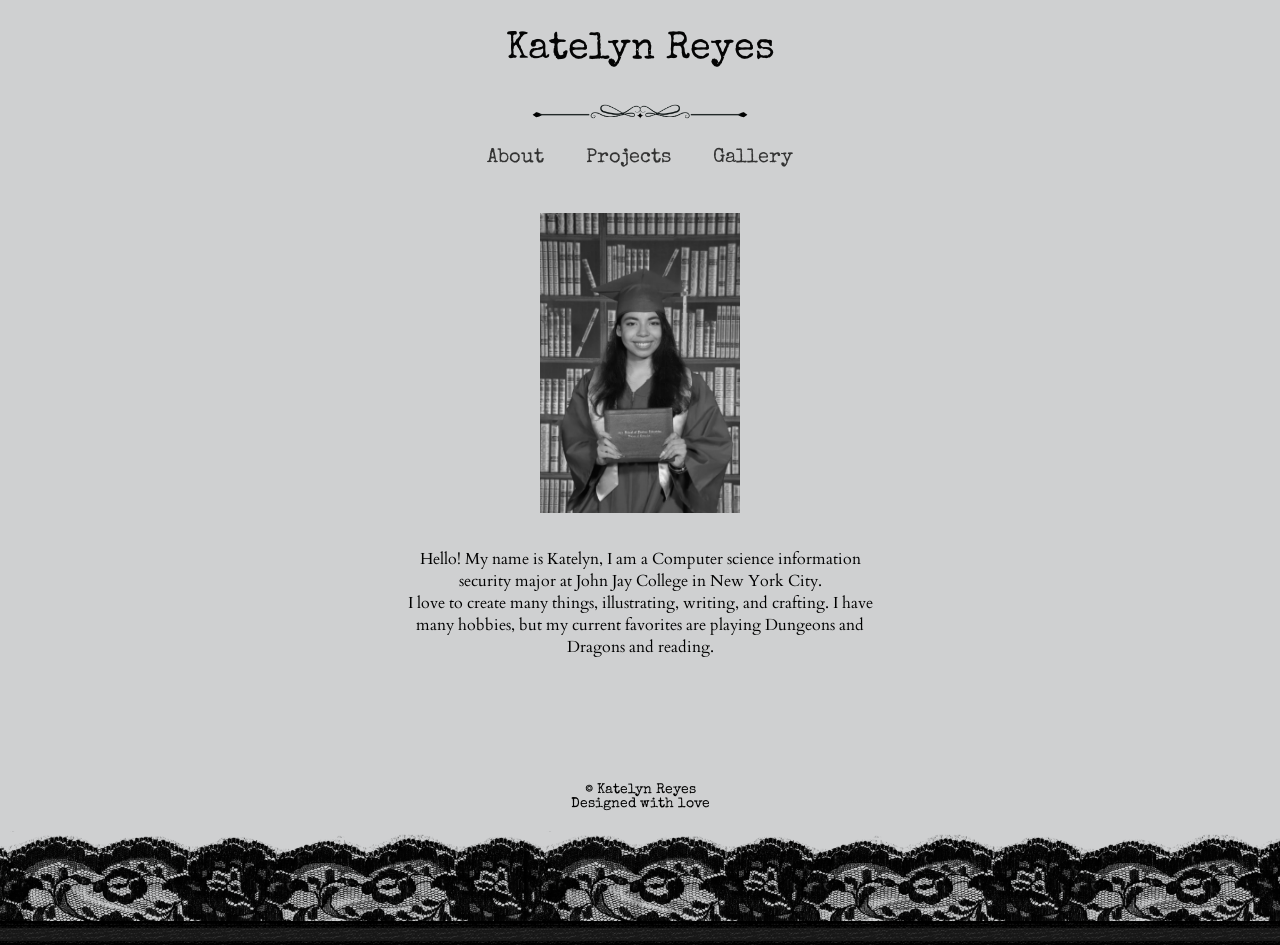
<file: index.html>
<!DOCTYPE html>
<html lang="en">
<head>
    <meta charset="UTF-8">
    <meta name="viewport" content="width=device-width, initial-scale=1.0">
    <title>Katelyn Reyes</title>
    <link rel="stylesheet" href="style.css">
    <link rel="apple-touch-icon" sizes="180x180" href="/apple-touch-icon.png">
<link rel="icon" type="image/png" sizes="32x32" href="/favicon-32x32.png">
<link rel="icon" type="image/png" sizes="16x16" href="/favicon-16x16.png">
<link rel="manifest" href="/site.webmanifest">
   <link rel="preconnect" href="https://fonts.googleapis.com">
<link rel="preconnect" href="https://fonts.gstatic.com" crossorigin>
<link href="https://fonts.googleapis.com/css2?family=Cardo:ital,wght@0,400;0,700;1,400&family=Special+Elite&display=swap" rel="stylesheet">
</head>
<body>
 
    <header>
        <h1><a href="charactersheet.html" class="special-elite-regular">Katelyn Reyes</a></h1>
    </header>
            <div class="swirlie"><img src="img/swirl.png" height="40"> </div>
    <nav>
        
        <a href="index.html" class="cross"">About</a>
        <a href="projects.html" class="cross">Projects</a>
        <a href="gallery.html" class="cross">Gallery</a>

    </nav>
    <div class="image-container2">
    <img src="img/grad2.jpg" height="300"class="base-img">
    <img src="img/grad.png" height="300" class="hover-img">
</div>

        <div class="text-container" class="cardo-regular">
            <p>
            Hello! My name is Katelyn, I am a Computer science information security major at John Jay College in New York City.
            </p> 
            <p>
                I love to create many things, illustrating, writing, and crafting. I have many hobbies, but my current favorites are playing Dungeons and Dragons and reading. 
            </p>
        </div>

</div>

<footer class="lace-footer">
     <div class="footer-info">
      <p>© Katelyn Reyes</p>
      <p>Designed with love</p>
    </div>
  <div class="lace-inner">
    <img src="img/lace-border-png-29.png" alt="lace border">
 
  </div>
</footer>

<script src="script.js"></script>

</body>
</html>
</file>
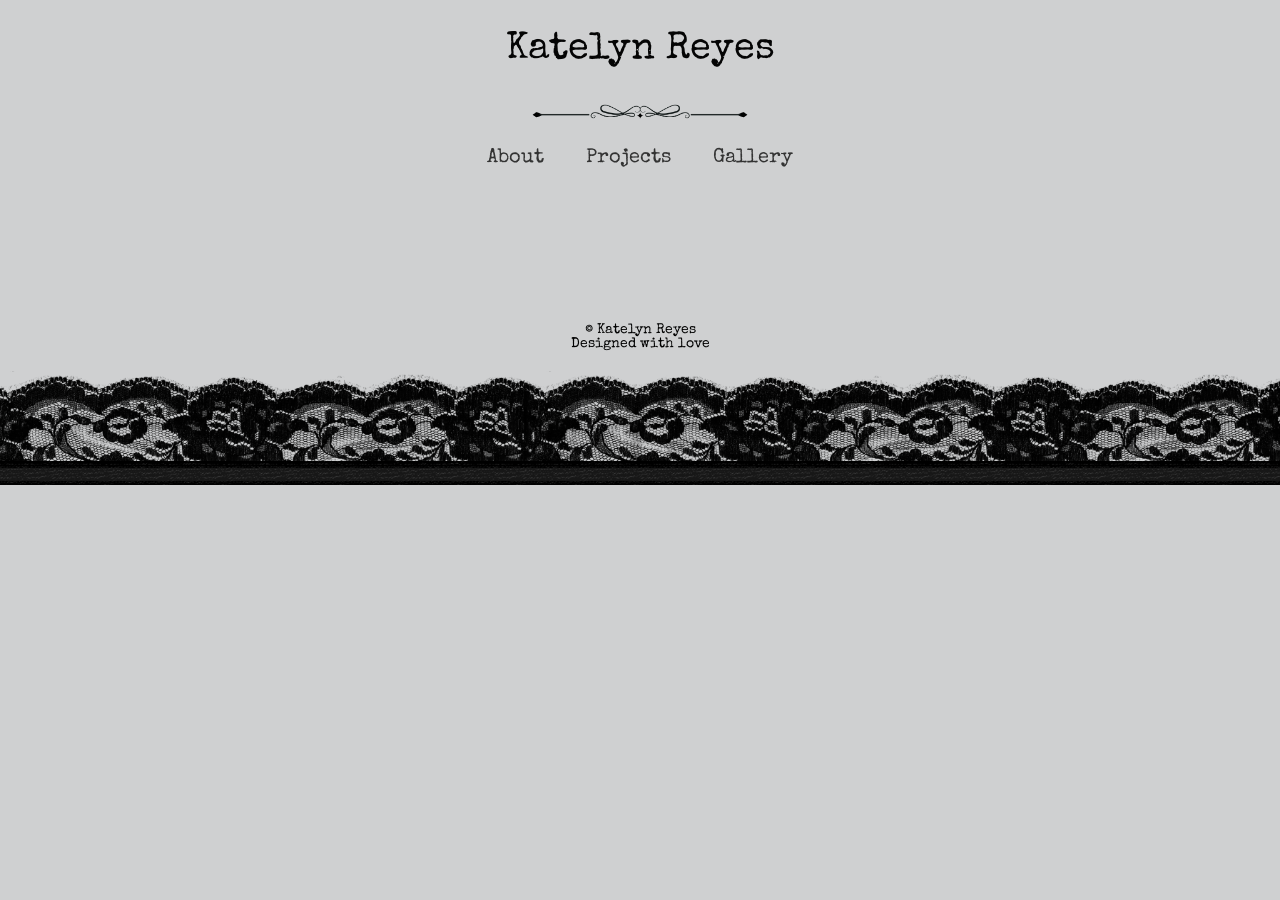
<file: charactersheet.html>
<!DOCTYPE html>
<html lang="en">
<head>
    <meta charset="UTF-8">
    <meta name="viewport" content="width=device-width, initial-scale=1.0">
    <title>Character Sheet</title>
    <link rel="stylesheet" href="style.css">
    <link rel="apple-touch-icon" sizes="180x180" href="/apple-touch-icon.png">
<link rel="icon" type="image/png" sizes="32x32" href="/favicon-32x32.png">
<link rel="icon" type="image/png" sizes="16x16" href="/favicon-16x16.png">
<link rel="manifest" href="/site.webmanifest">
   <link rel="preconnect" href="https://fonts.googleapis.com">
<link rel="preconnect" href="https://fonts.gstatic.com" crossorigin>
<link href="https://fonts.googleapis.com/css2?family=Cardo:ital,wght@0,400;0,700;1,400&family=Special+Elite&display=swap" rel="stylesheet">
</head>
<body>
 <div class="wrap-around">
    <header>
         <h1><a href="charactersheet.html" class="special-elite-regular">Katelyn Reyes</a></h1>
    </header>
    <div class="top-bar">
    <div class="swirlie">
        <img src="img/swirl.png" alt="decorative swirl">
    </div>

    <nav>
        <a href="index.html" class="cross">About</a>
        <a href="projects.html" class="cross">Projects</a>
        <a href="gallery.html" class="cross">Gallery</a>

    </nav>
</div>

</div>
    <footer class="lace-footer">
     <div class="footer-info">
      <p>© Katelyn Reyes</p>
      <p>Designed with love </p>
    </div>
  <div class="lace-inner">
    <img src="img/lace-border-png-29.png" alt="lace border">
 
  </div>
</footer>

<script src="script.js"></script>
</body>
</html>
</file>
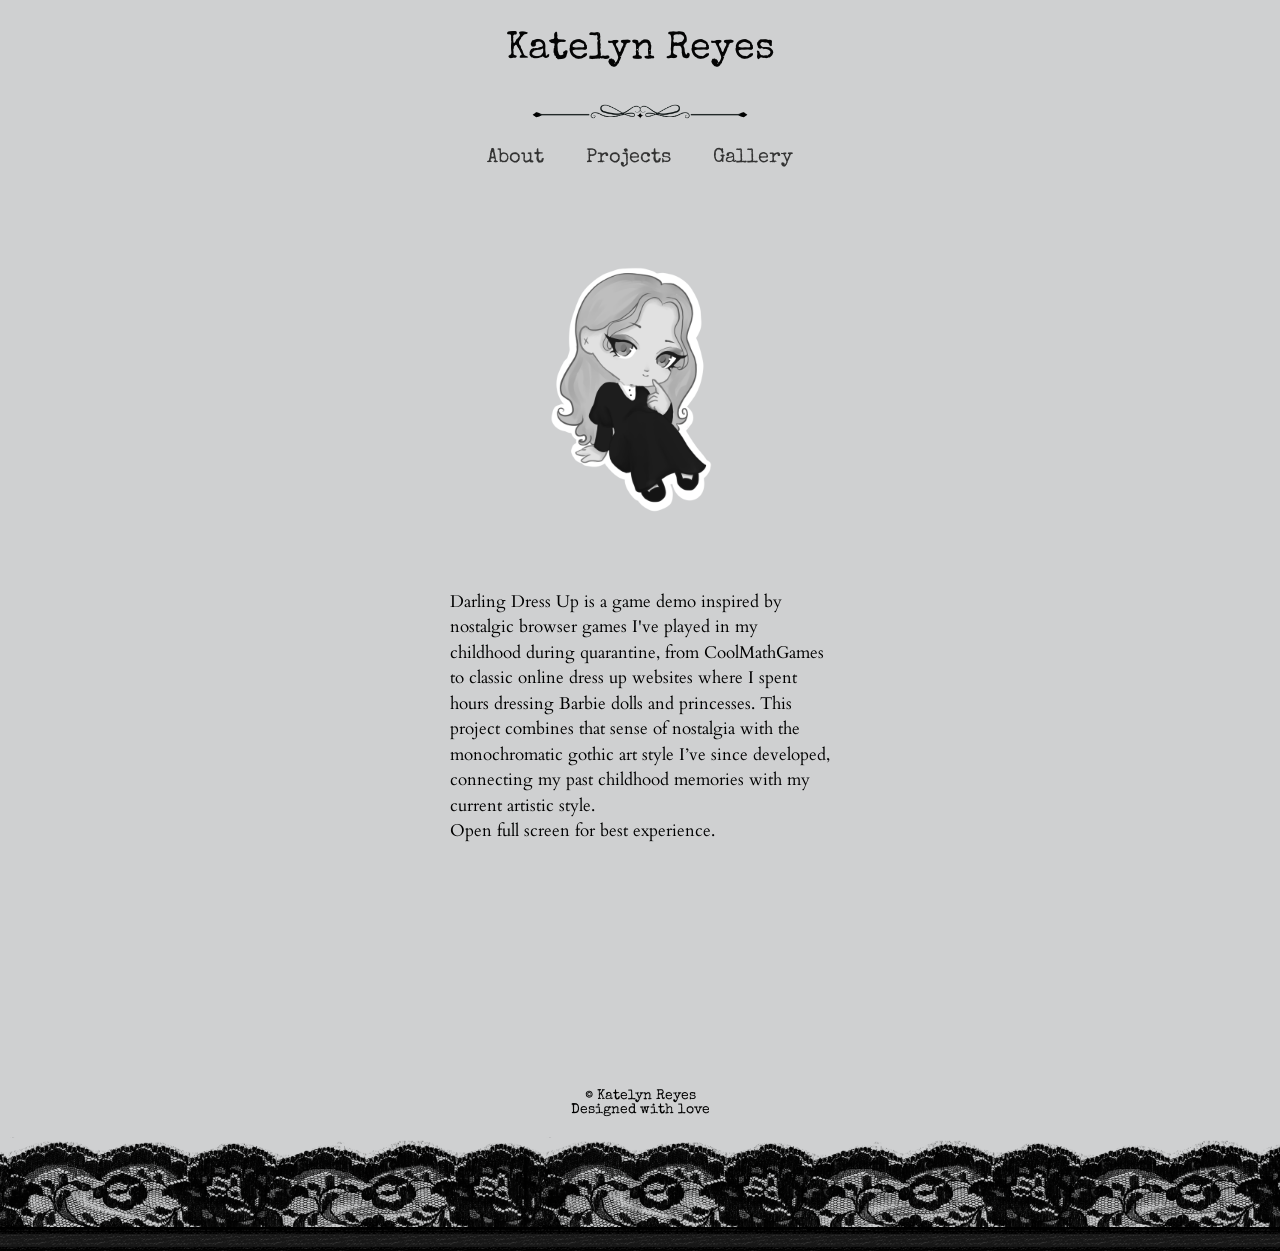
<file: darlingdressup.html>
<!DOCTYPE html>
<html lang="en">
<head>
    <meta charset="UTF-8">
    <meta name="viewport" content="width=device-width, initial-scale=1.0">
    <title>Darling Dress Up</title>
    <link rel="stylesheet" href="style.css">
    <link rel="apple-touch-icon" sizes="180x180" href="/apple-touch-icon.png">
<link rel="icon" type="image/png" sizes="32x32" href="/favicon-32x32.png">
<link rel="icon" type="image/png" sizes="16x16" href="/favicon-16x16.png">
<link rel="manifest" href="/site.webmanifest">
     <link rel="preconnect" href="https://fonts.googleapis.com">
<link rel="preconnect" href="https://fonts.gstatic.com" crossorigin>
<link href="https://fonts.googleapis.com/css2?family=Cardo:ital,wght@0,400;0,700;1,400&family=Special+Elite&display=swap" rel="stylesheet">
</head>
<body>
    <header>
         <h1><a href="charactersheet.html" class="special-elite-regular">Katelyn Reyes</a></h1>
    </header>
            <div class="swirlie"><img src="img/swirl.png" height="40"> </div>
    <nav>
        <a href="index.html" class="cross">About</a>
        <a href="projects.html" class="cross">Projects</a>
        <a href="gallery.html" class="cross">Gallery</a>

        </nav>

    <div class="right-aligned">
        <a href="https://katelynrey48.github.io/darlingdressup/" class="image-link1">
              <img src="img/chibi.PNG" alt="darlingdressup" height="300">
        </a>
        </div>
<div class="textbox2">
    Darling Dress Up is a game demo inspired by nostalgic browser games I've played in my childhood during quarantine, from CoolMathGames to classic online dress up websites where I spent hours dressing Barbie dolls and princesses. This project combines that sense of nostalgia with the monochromatic gothic art style I’ve since developed, connecting my past childhood memories with my current artistic style.
    <p> Open full screen for best experience. </p>
</div>
<footer class="lace-footer">
     <div class="footer-info">
      <p>© Katelyn Reyes</p>
      <p>Designed with love</p>
    </div>
  <div class="lace-inner">
    <img src="img/lace-border-png-29.png" alt="lace border">
 
  </div>
</footer>

<script src="script.js"></script>
</body>
</html>
</file>
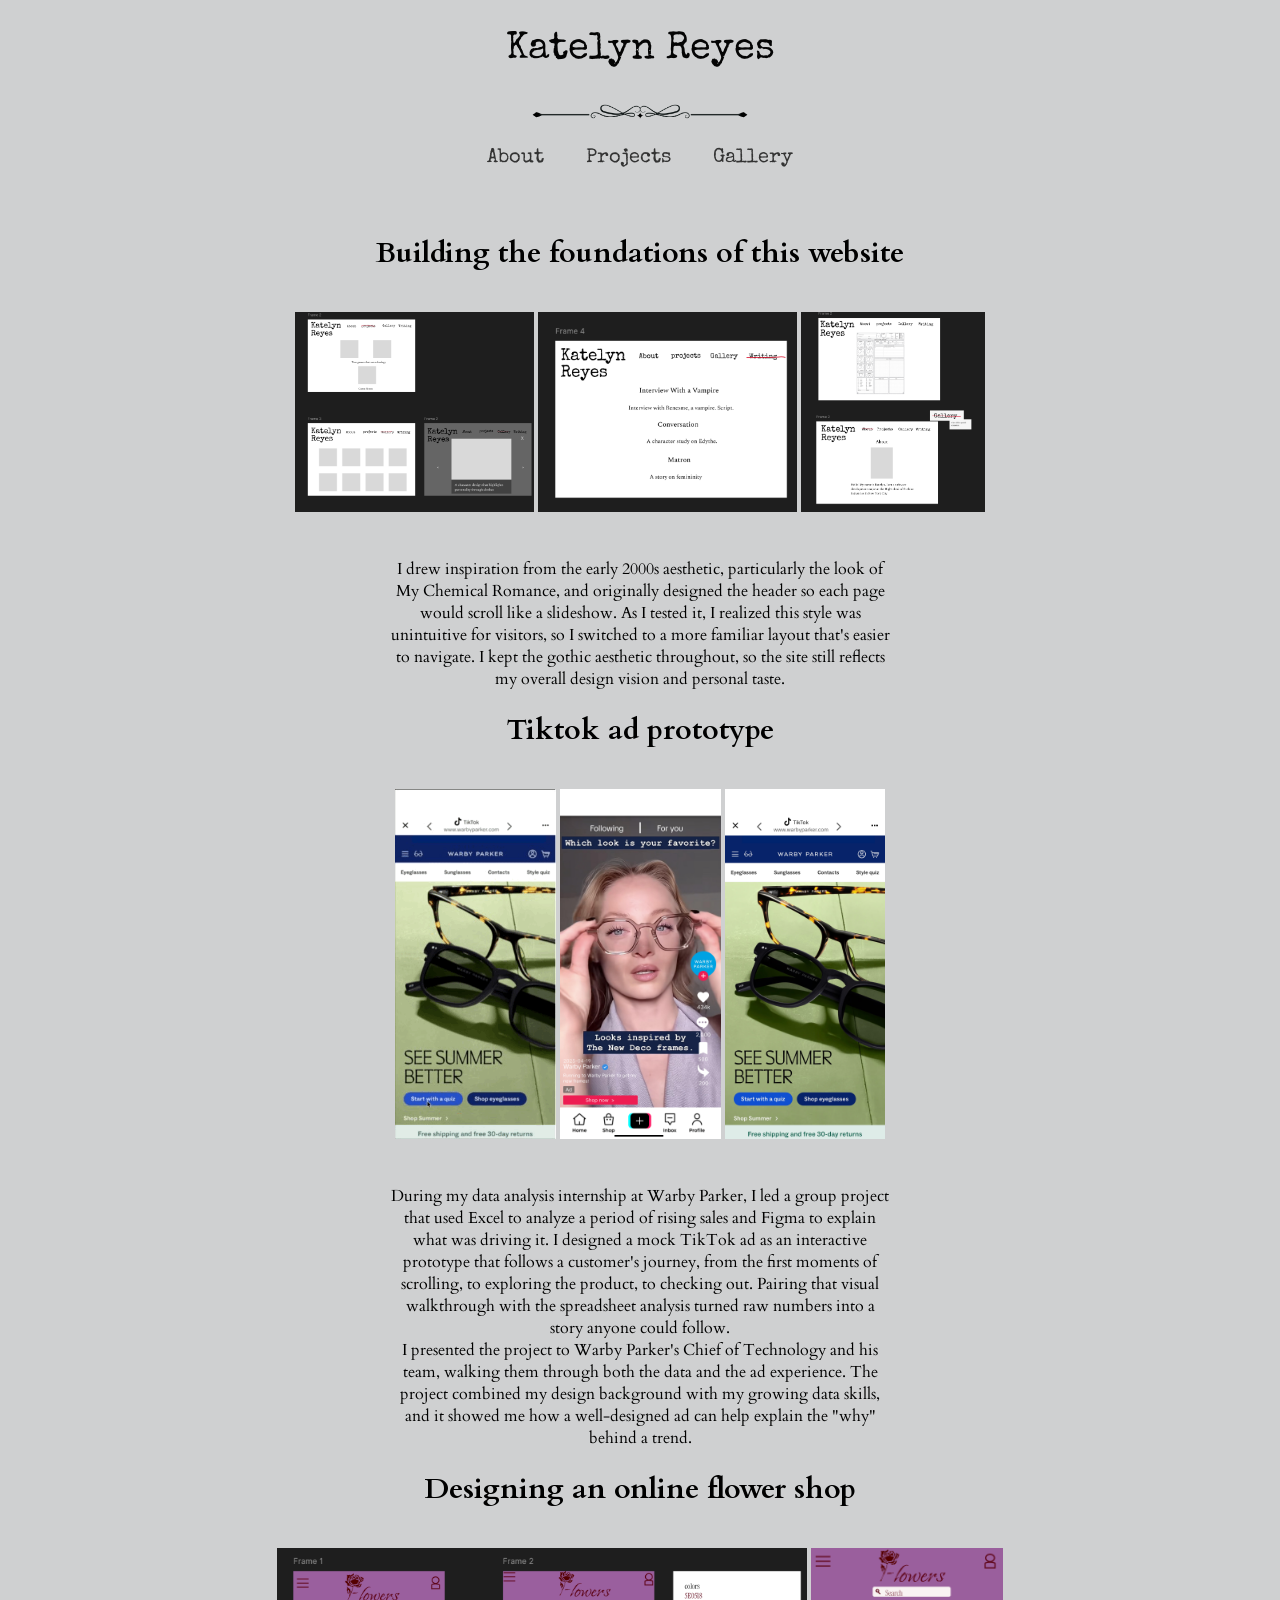
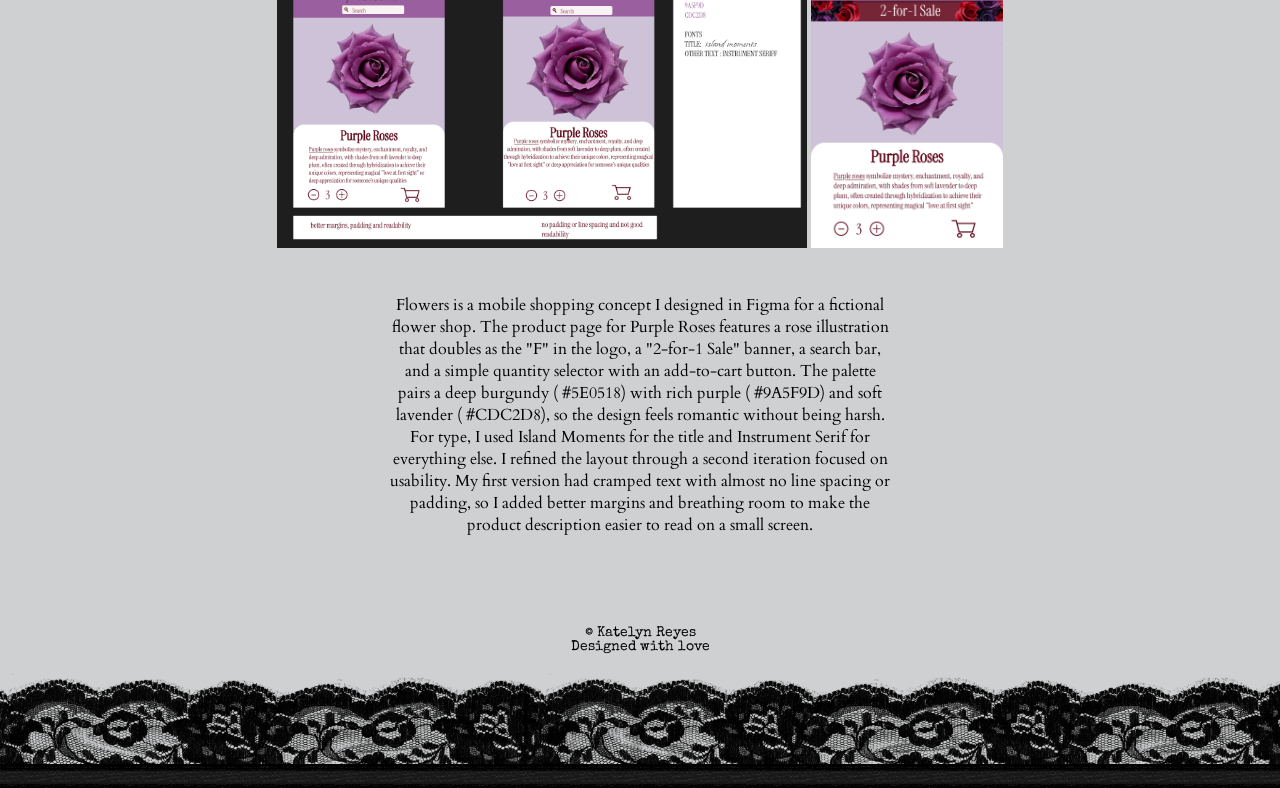
<file: figma.html>
<!DOCTYPE html>
<html lang="en">
<head>
    <meta charset="UTF-8">
    <meta name="viewport" content="width=device-width, initial-scale=1.0">
    <title>Projects</title>
    <link rel="stylesheet" href="style.css">
    <link rel="apple-touch-icon" sizes="180x180" href="/apple-touch-icon.png">
<link rel="icon" type="image/png" sizes="32x32" href="/favicon-32x32.png">
<link rel="icon" type="image/png" sizes="16x16" href="/favicon-16x16.png">
<link rel="manifest" href="/site.webmanifest">
    <link rel="preconnect" href="https://fonts.googleapis.com">
<link rel="preconnect" href="https://fonts.gstatic.com" crossorigin>
<link href="https://fonts.googleapis.com/css2?family=Cardo:ital,wght@0,400;0,700;1,400&family=Special+Elite&display=swap" rel="stylesheet">
</head>
<body>
    <header>
            <h1><a href="charactersheet.html" class="special-elite-regular"">Katelyn Reyes</a></h1>
    </header>
            <div class="swirlie"><img src="img/swirl.png" height="40"> </div>
    <nav>

        <a href="index.html" class="cross">About</a>
        <a href="projects.html" class="cross">Projects</a>
        <a href="gallery.html" class="cross">Gallery</a>

    </nav>


    <div class="sevenate9"><header><h2> Building the foundations of this website</h2></header></div>

    <img src="img/web1.png" alt="Figma" height="200">

    <img src="img/web2.png" alt="Figma" height="200">

    <img src="img/web3.png" alt="Figma" height="200">

    <div class="text-container3"> I drew inspiration from the early 2000s aesthetic, particularly the look of My Chemical Romance, and originally designed the header so each page would scroll like a slideshow. As I tested it, I realized this style was unintuitive for visitors, so I switched to a more familiar layout that's easier to navigate. I kept the gothic aesthetic throughout, so the site still reflects my overall design vision and personal taste. </div>

    <div class="sevenate9"><header><h2> Tiktok ad prototype</h2></header></div>

    <img src="img/wptiktok.gif" alt="Warby Parker Gif" height="350">
    <img src="img/wpfigma2.png" alt="Figma" height="350">
    <img src="img/wpfigma1.png" alt="Figma" height="350">
        <div class="text-container3">  During my data analysis internship at Warby Parker, I led a group project that used Excel to analyze a period of rising sales and Figma to explain what was driving it. I designed a mock TikTok ad as an interactive prototype that follows a customer's journey, from the first moments of scrolling, to exploring the product, to checking out. Pairing that visual walkthrough with the spreadsheet analysis turned raw numbers into a story anyone could follow. <p></p> I presented the project to Warby Parker's Chief of Technology and his team, walking them through both the data and the ad experience. The project combined my design background with my growing data skills, and it showed me how a well-designed ad can help explain the "why" behind a trend.</div>

    <div class="sevenate9"><header><h2> Designing an online flower shop</h2></header></div>

    <img src="img/flower1.png" alt="Warby Parker Gif" height="300">
    <img src="img/flower2.png" alt="Figma" height="300">

        <div class="text-container3"> Flowers is a mobile shopping concept I designed in Figma for a fictional flower shop. The product page for Purple Roses features a rose illustration that doubles as the "F" in the logo, a "2-for-1 Sale" banner, a search bar, and a simple quantity selector with an add-to-cart button. The palette pairs a deep burgundy (
#5E0518) with rich purple (
#9A5F9D) and soft lavender (
#CDC2D8), so the design feels romantic without being harsh. For type, I used Island Moments for the title and Instrument Serif for everything else. I refined the layout through a second iteration focused on usability. My first version had cramped text with almost no line spacing or padding, so I added better margins and breathing room to make the product description easier to read on a small screen. </div>




<footer class="lace-footer">
     <div class="footer-info">
      <p>© Katelyn Reyes</p>
      <p>Designed with love</p>
    </div>
  <div class="lace-inner">
    <img src="img/lace-border-png-29.png" alt="lace border">
 
  </div>
</footer>

<script src="script.js"></script>
</file>
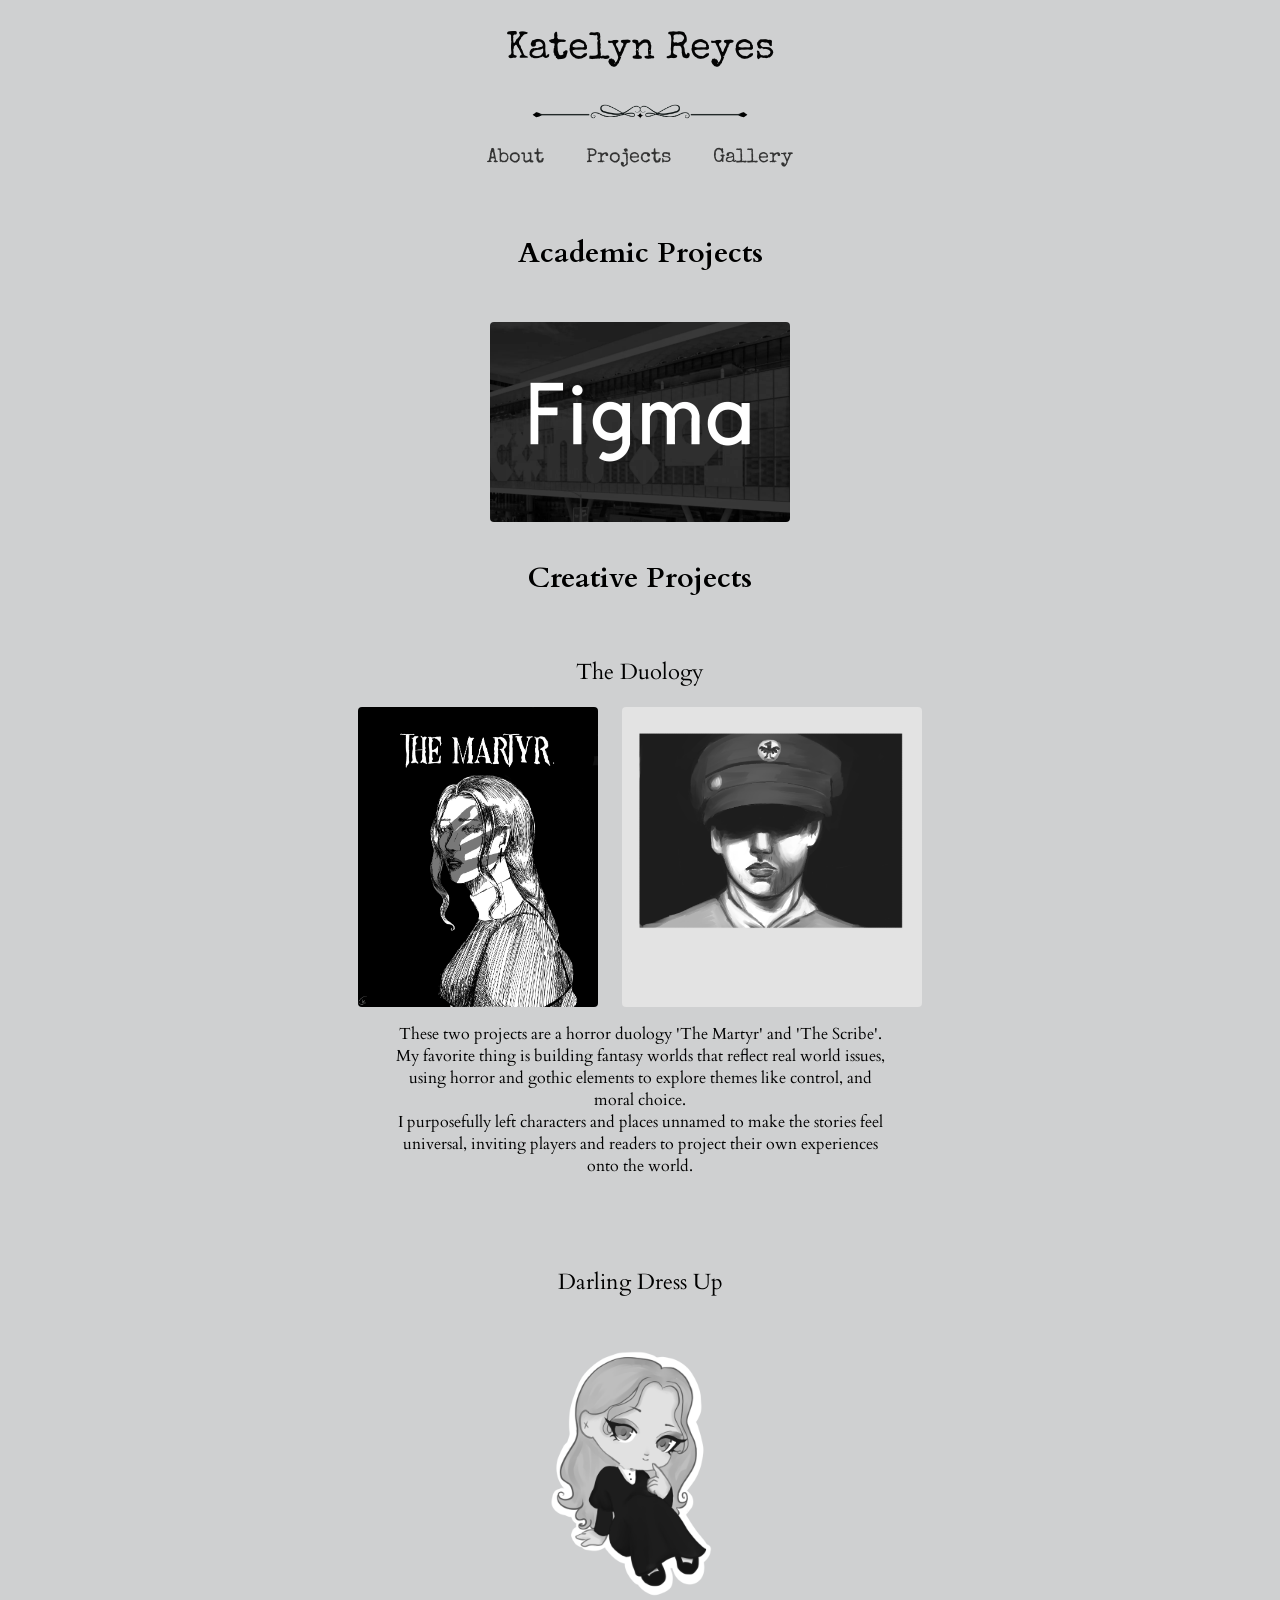
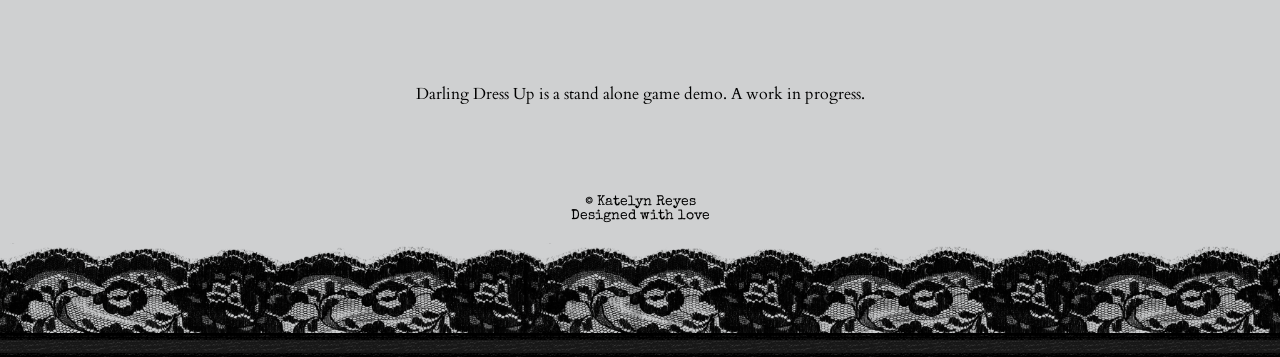
<file: projects.html>
<!DOCTYPE html>
<html lang="en">
<head>
    <meta charset="UTF-8">
    <meta name="viewport" content="width=device-width, initial-scale=1.0">
    <title>Projects</title>
    <link rel="stylesheet" href="style.css">
    <link rel="apple-touch-icon" sizes="180x180" href="/apple-touch-icon.png">
<link rel="icon" type="image/png" sizes="32x32" href="/favicon-32x32.png">
<link rel="icon" type="image/png" sizes="16x16" href="/favicon-16x16.png">
<link rel="manifest" href="/site.webmanifest">
    <link rel="preconnect" href="https://fonts.googleapis.com">
<link rel="preconnect" href="https://fonts.gstatic.com" crossorigin>
<link href="https://fonts.googleapis.com/css2?family=Cardo:ital,wght@0,400;0,700;1,400&family=Special+Elite&display=swap" rel="stylesheet">
</head>
<body>
    <header>
         <h1><a href="charactersheet.html" class="special-elite-regular"">Katelyn Reyes</a></h1>
    </header>
            <div class="swirlie"><img src="img/swirl.png" height="40"> </div>
    <nav>

        <a href="index.html" class="cross">About</a>
        <a href="projects.html" class="cross">Projects</a>
        <a href="gallery.html" class="cross">Gallery</a>

        </nav>


    <div class="sevenate9"><header><h2>Academic Projects </h2></header></div>

<a href="figma.html" class="image-link">
    <img src="img/Figms.webp" alt="Figma" height="200">
</a>

    <div class="sevenate9"><header><h2>Creative Projects </h2></header></div>


    <div class="sevenate9"><header><h3>The Duology </h3></header></div>


<div class="sixseven">
<a href="themartyr.html" class="image-link">
    <img src="img/themartyr.PNG" alt="The Martyr" height="300">
</a>

<a href="thescribe.html" class="image-link">
    <img src="img/Illustration43.PNG" alt="The Scribe" height="300">
</a>
</div>
    <div class="text-container2">
    These two projects are a horror duology 'The Martyr' and 'The Scribe'. My favorite thing is building fantasy worlds that reflect real world issues, using horror and gothic elements to explore themes like control, and moral choice.<p></p> I purposefully left characters and places unnamed to make the stories feel universal, inviting players and readers to project their own experiences onto the world.
    </div>
      <header><h3>Darling Dress Up </h3></header>
<a href="darlingdressup.html" class="image-link1">

    <img src="img/chibi.PNG" alt="darlingdressup" height="300">
    
 
</a>
    
   <div class="text-container3"> Darling Dress Up is a stand alone game demo.   A work in progress. </div>
  
<footer class="lace-footer">
     <div class="footer-info">
      <p>© Katelyn Reyes</p>
      <p>Designed with love</p>
    </div>
  <div class="lace-inner">
    <img src="img/lace-border-png-29.png" alt="lace border">
 
  </div>
</footer>

<script src="script.js"></script>

</body>
</html>
</file>
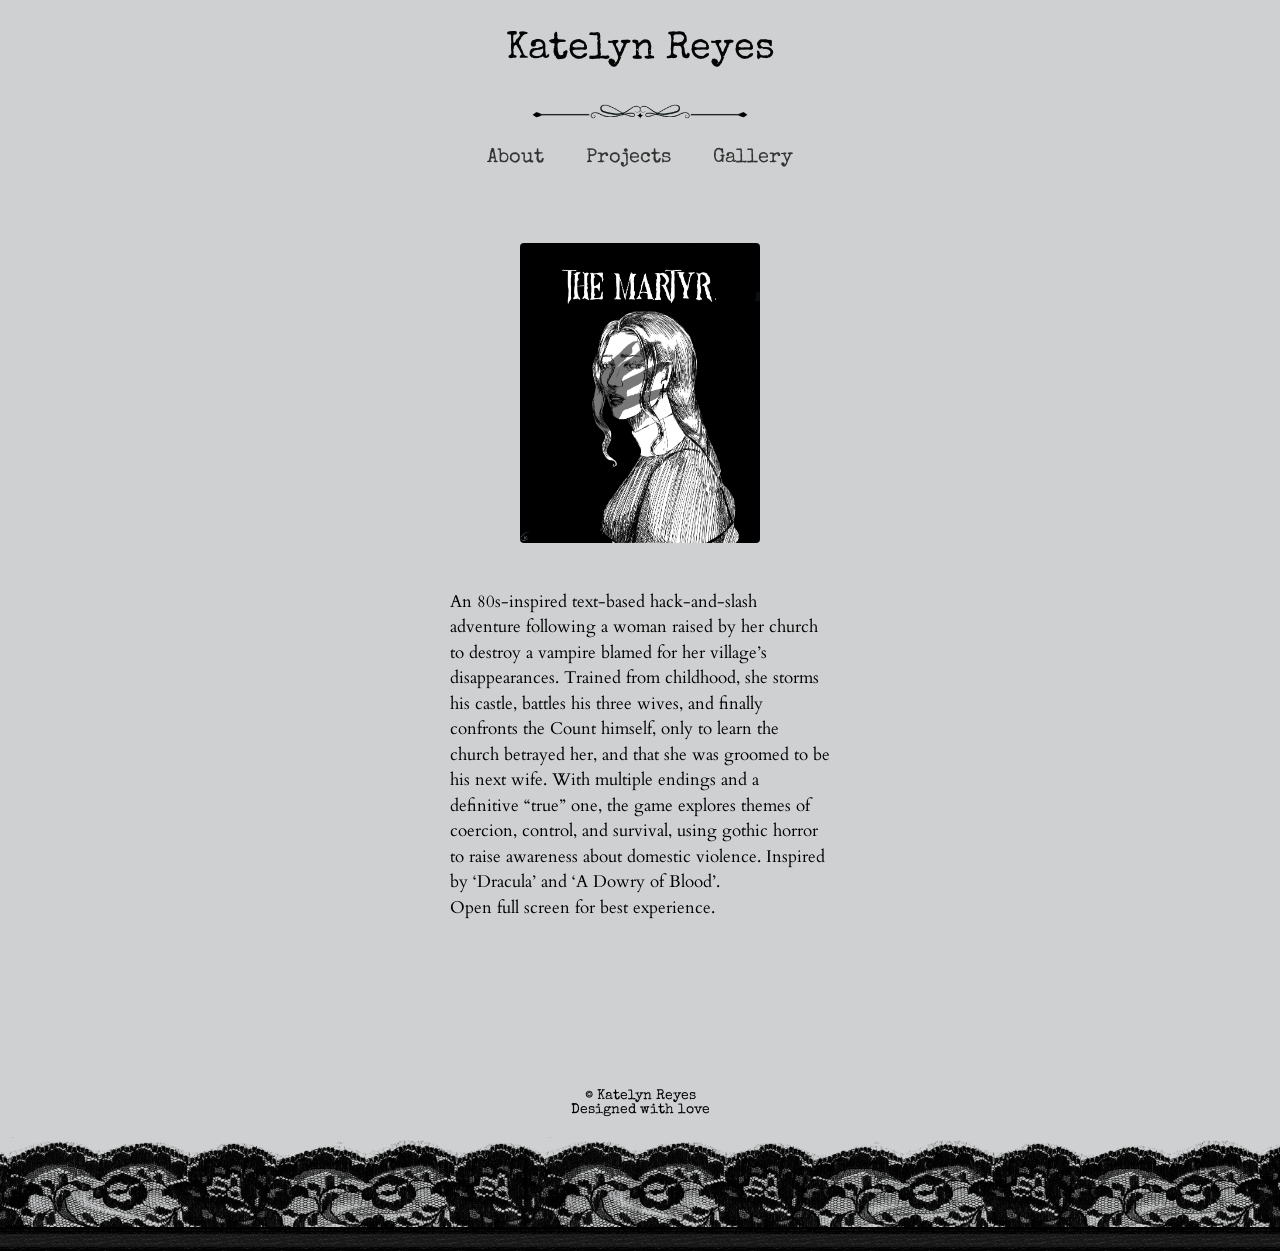
<file: themartyr.html>
<!DOCTYPE html>
<html lang="en">
<head>
    <meta charset="UTF-8">
    <meta name="viewport" content="width=device-width, initial-scale=1.0">
    <title>The Martyr</title>
    <link rel="stylesheet" href="style.css">
    <link rel="apple-touch-icon" sizes="180x180" href="/apple-touch-icon.png">
<link rel="icon" type="image/png" sizes="32x32" href="/favicon-32x32.png">
<link rel="icon" type="image/png" sizes="16x16" href="/favicon-16x16.png">
<link rel="manifest" href="/site.webmanifest">
   <link rel="preconnect" href="https://fonts.googleapis.com">
<link rel="preconnect" href="https://fonts.gstatic.com" crossorigin>
<link href="https://fonts.googleapis.com/css2?family=Cardo:ital,wght@0,400;0,700;1,400&family=Special+Elite&display=swap" rel="stylesheet">
</head>
<body>
    <header>
         <h1><a href="charactersheet.html" class="special-elite-regular"">Katelyn Reyes</a></h1>
    </header>
            <div class="swirlie"><img src="img/swirl.png" height="40"> </div>
    <nav>
        <a href="index.html" class="cross">About</a>
        <a href="projects.html" class="cross">Projects</a>
        <a href="gallery.html" class="cross">Gallery</a>

        </nav>
    <div class="right-aligned">
        <a href="https://katelynrey48.github.io/TheMartyr/index.html" class="image-link">
            <img src="img/themartyr.PNG" alt="The Martyr" height="300">
        </a>
        </div>
<div class="textbox2">
  An 80s-inspired text-based hack-and-slash adventure following a woman raised by her church to destroy a vampire blamed for her village’s disappearances. Trained from childhood, she storms his castle, battles his three wives, and finally confronts the Count himself, only to learn the church betrayed her, and that she was groomed to be his next wife. With multiple endings and a definitive “true” one, the game explores themes of coercion, control, and survival, using gothic horror to raise awareness about domestic violence. Inspired by ‘Dracula’ and ‘A Dowry of Blood’.
<p> Open full screen for best experience. </p>
</div>

<footer class="lace-footer">
     <div class="footer-info">
      <p>© Katelyn Reyes</p>
      <p>Designed with love</p>
    </div>
  <div class="lace-inner">
    <img src="img/lace-border-png-29.png" alt="lace border">
 
  </div>
</footer>

<script src="script.js"></script>

</body>
</html>
</file>
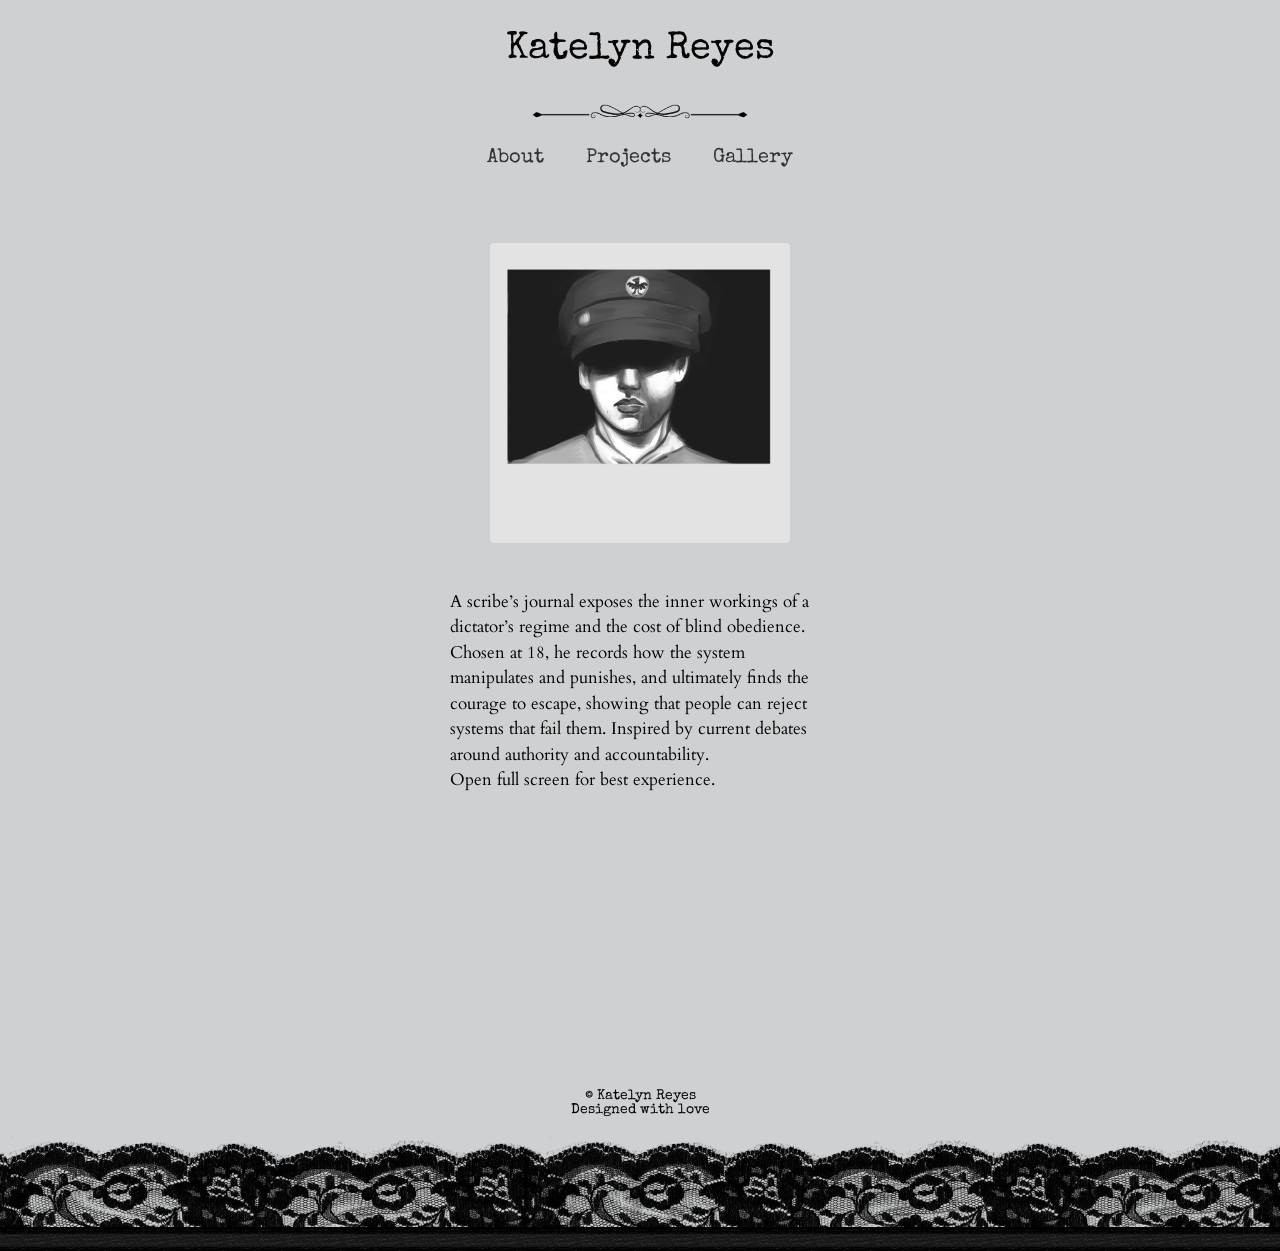
<file: thescribe.html>
<!DOCTYPE html>
<html lang="en">
<head>
    <meta charset="UTF-8">
    <meta name="viewport" content="width=device-width, initial-scale=1.0">
    <title>The Scribe</title>
    <link rel="stylesheet" href="style.css">
    <link rel="apple-touch-icon" sizes="180x180" href="/apple-touch-icon.png">
<link rel="icon" type="image/png" sizes="32x32" href="/favicon-32x32.png">
<link rel="icon" type="image/png" sizes="16x16" href="/favicon-16x16.png">
<link rel="manifest" href="/site.webmanifest">
    <link rel="preconnect" href="https://fonts.googleapis.com">
<link rel="preconnect" href="https://fonts.gstatic.com" crossorigin>
<link href="https://fonts.googleapis.com/css2?family=Cardo:ital,wght@0,400;0,700;1,400&family=Special+Elite&display=swap" rel="stylesheet">
</head>
<body>
    <header>
         <h1><a href="charactersheet.html" class="special-elite-regular"">Katelyn Reyes</a></h1>
    </header>
            <div class="swirlie"><img src="img/swirl.png" height="40"> </div>
    <nav>
        <a href="index.html" class="cross"">About</a>
        <a href="projects.html" class="cross">Projects</a>
        <a href="gallery.html" class="cross">Gallery</a>

        </nav>

    <div class="right-aligned">
        <a href="https://katelynrey48.github.io/The-scribe/" class="image-link">
            <img src="img/Illustration43.PNG" alt="The Martyr" height="300">
        </a>
        </div>
<div class="textbox2">
    A scribe’s journal exposes the inner workings of a dictator’s regime and the cost of blind obedience. Chosen at 18, he records how the system manipulates and punishes, and ultimately finds the courage to escape, showing that people can reject systems that fail them. Inspired by current debates around authority and accountability.
    <p> Open full screen for best experience. </p>
</div>

<footer class="lace-footer">
     <div class="footer-info">
      <p>© Katelyn Reyes</p>
      <p>Designed with love </p>
    </div>
  <div class="lace-inner">
    <img src="img/lace-border-png-29.png" alt="lace border">
 
  </div>
</footer>

<script src="script.js"></script>

</body>
</html>
</file>
<file: style.css>
*{
  margin: 0;
  padding: 0;
  box-sizing: border-box;
}

body {
  cursor: url(http://www.rw-designer.com/cursor-extern.php?id=201976), auto;
  background-color: rgb(207, 208, 209);
  text-align: center;
  margin: 0;
  padding: 0;
  font-family: "Cardo", serif;
}

.wrap-around{
  display: flex;
  flex-direction: column;
  align-items: center;
  justify-content: start;
}
nav {
  display: flex;
  justify-content: center;
  align-items: center;
  flex-wrap: wrap;

  gap: 12px;

  padding: 15px;
  font-family: "Special Elite", system-ui;
}



.special-elite-regular {
  font-family: "Special Elite", system-ui;
  font-weight: 400;
  font-style: normal;
}

.cardo-regular {
  font-family: "Cardo", serif;
  font-weight: 400;
  font-style: normal;
}

.cardo-bold {
  font-family: "Cardo", serif;
  font-weight: 700;
  font-style: normal;
}

.cardo-regular-italic {
  font-family: "Cardo", serif;
  font-weight: 400;
  font-style: italic;
}


nav a {
  text-decoration: none;
  color: #040404;
  margin: 0 15px;
  font-family: "Special Elite", system-ui;
  font-weight: 400;
  font-style: normal;
}

nav a:hover {
  color: #fcfcfc;
}



.img-container {

  width: 100%;
  height: 200px; 
  overflow: hidden; 
  cursor: pointer;
}

.img-container img {

  width: 100%;
  height: 100%;
  object-fit: cover;
  transition: transform 0.3s ease; 
}

.img-container img:hover {

  transform: scale(1.2); 
}



header{
  padding: 20px;
  font-size:larger;

     font-family: "Cardo", serif;
  font-weight: 400;
  font-style: normal;
}
h3{
     font-family: "Cardo", serif;
  font-weight: 400;
  font-style: normal;
}

.image-wrapper {
  position: relative;
  display: inline-block;
  padding: 2%;
}

 .hover-box {
  position: absolute;
  top:100%;       
  width: 200px;
  background: white;
  border: 1px solid #a5a5a5;
  padding: 10px;
  box-shadow: 0 4px 10px rgba(0, 0, 0, 0.507);
  visibility: hidden;
  transform: translateY(10px);
  transition: all 0.2s ease;
  z-index: 10;
  font-family: "Cardo", serif;
  font-weight: 400;
  font-style: normal;
}

.image-wrapper:hover .hover-box {
  opacity: 1;
  visibility: visible;
  transform: translateY(0);
} 

nav{
  position: relative;
  top:-15px;
    padding:20px;
    font-size: 125%;
    font-family: "MyCustomFont", Arial, sans-serif; 
}

a{
    text-decoration: none;
    color: #040404;
    
}

 a:hover {
      color:#a5a5a5; 
        cursor: url(http://www.rw-designer.com/cursor-extern.php?id=201980), auto;
    }
    



.row1{
  grid-template-columns: repeat(4, 1fr);
}

.row2 {
  grid-template-columns: repeat(4, 1fr);
}

.row3 {
  grid-template-columns: repeat(3, 1fr);
}

.row2 {
  grid-template-columns: repeat(2, 1fr);
}

.image-link1 {
  position: relative;
  display: inline-block;
  
}


.image-link1 img {
  transition: transform 0.3s ease, box-shadow 0.3s ease;
  border-radius: 4px;
  margin: 10px;
}


.image-link1:hover img {
  transform: scale(1.08);
  filter: drop-shadow(0px 4px 6px rgba(0, 0, 0, 0.9));
    cursor: url(http://www.rw-designer.com/cursor-extern.php?id=201980), auto;
}


.image-link1:hover .hover-box {
  opacity: 1;
  visibility: visible;
  transform: translateY(0);
  
}


.image-link {
  position: relative;
  display: inline-block;
  
}


.image-link img {
  transition: transform 0.3s ease, box-shadow 0.3s ease;
  border-radius: 4px;
  margin: 10px;
}


.image-link:hover img {
  transform: scale(1.08);
  box-shadow: 0 0 25px rgba(0, 0, 0, 0.6);
    cursor: url(http://www.rw-designer.com/cursor-extern.php?id=201980), auto;
}


.image-link:hover .hover-box {
  opacity: 1;
  visibility: visible;
  transform: translateY(0);
  
}


.right-aligned{
  position:relative;
  right:-350px;
}

.textbox2 {
  position:relative;
  top:-315px;
  left:200px;
    width: 400px;  
    height: 400px; 
    padding: 10px; 
  
    font-size: 17px; 
  }

  .text-container {
    width: 80%; 
    max-width: 500px; 
    margin: 20px auto; 
    padding: 15px;
     font-family: "Cardo", serif;
  font-weight: 400;
  font-style: normal; 
    
}
  .text-container2 {
    position:relative;
    width: 80%; 
    max-width: 500px; 
    margin: 20px auto; 
    top:-50px;
    font-family: "Cardo", serif;
    font-weight: 400;
  font-style: normal;
    
    
}

  .text-container3 {
    position:relative;
    width: 80%; 
    max-width: 500px; 
    margin: 20px auto; 
    top:20px;
     font-family: "Cardo", serif;
  font-weight: 400;
  font-style: normal;
    
}

.sixseven{
position:relative;
top:-30px;
}

.right-aligned,
.textbox2 {
  position: static; 
  margin: 20px auto;
  max-width: 400px; 
}

.textbox2 {
  width: 90%;
  line-height: 1.5;
  text-align: left; 
   font-family: "Cardo", serif;
  font-weight: 400;
  font-style: normal;
}

.project-wrapper {
  display: flex;
  flex-wrap: wrap;
  justify-content: center;
  gap: 20px;
  align-items: flex-start;
}

.project-wrapper .right-aligned {
  flex: 0 0 auto; 
}

.project-wrapper .textbox2 {
  flex: 0 1 400px; 
}

.cross{
  position: relative;
  text-decoration: none;
  color: #333;
  padding: 10px 0;
  margin: 0 15px;
}

.cross::after {
  content: '';
  position: absolute;
  width: 100%;
  height: 2px;
  bottom: 0;
  left: 0;
  background-color: #333;
  transform: scaleX(0);
  transition: transform 0.3s ease-in-out;
}

.cross:hover::after {
  transform: scaleX(1);
}


.box1 {
  position: relative;
  margin: 40px auto;
  width: 92%;
  max-width: 550px;
  background-image: url('img/lacebg.jpeg');
  background-repeat: no-repeat;
  background-size: cover;
  background-position: center;
  border-radius: 7px;
  border: 2px solid #333;
  display: flex;
  flex-direction: column;
  gap: 15px;
  padding: 20px;
  bottom: 50px;
}

.box2 {
  display: flex;
  justify-content: space-between;
  flex-wrap: wrap;
  gap: 10px;
  height: auto;
}


.box3 {
  background-color: rgb(247, 245, 248);
  flex: 1;
  min-width: 220px;
  border: 3px solid #333;
  border-radius: 5px;
}

.box3-wrapper {
  display: flex;
  flex-direction: column;
  height: 100%;
}

.box3-top {
  border-bottom: 1px solid #333;
  padding: 10px;
  text-align: center;
}

.box5-wrapper {
  display: flex;
  justify-content: space-between;
}

.box5 {
  flex: 1;
  padding: 10px;
}

.left {
  border-right: 1px solid #333;
}

.box4 {
  background-color: rgb(247, 245, 248);
  width: 90px;
  height: 90px;
  border: 3px solid #333;
  border-radius: 50%;
  align-items: center;

}


.box6 {
  background-color: rgb(247, 245, 248);
  border: 3px solid #333;
  border-radius: 5px;
  width: 70px;
  min-height: 90px;
  display: flex;
  flex-direction:column;
  align-items: center;
  justify-content: center;
  padding: 5px;
}

.tbox6 {
  font-size: 0.9rem;
  margin-bottom: 5px;
}

.box16 {
  border: 2px solid #747474;
  padding: 5px;
  width: 40px;
  text-align: center;
  border-radius: 5px;
  font-family: "Special Elite", system-ui;
}


.box22 {
  display: flex;
  justify-content: space-between;
  flex-wrap: wrap;
  gap: 10px;
  height: auto;
}

.box7,
.box8,
.box9 {
  background-color: rgb(247, 245, 248);
  border: 3px solid #181818;
  border-radius: 5px;
  flex: 1;
  min-width: 150px;
  min-height: 250px;
  padding: 10px;
  text-align: left;
  font-size: 12px;
}



.stats-row {
  grid-column: 1 / -1;

  display: grid;
  grid-template-columns: repeat(6, 1fr);
  gap: 10px;

  margin-top: 10px;
}


.stats-row > div {
  background: rgb(247, 245, 248);
  border: 3px solid #333;
  border-radius: 5px;

  height: 40px;

  display: flex;
  align-items: center;
  justify-content: center;

  font-family: "Special Elite", system-ui;
  font-size: 1.1rem;
}


.special-elite-regular2 {
  font-family: "Special Elite", system-ui;
  font-size: 1.2rem;
}



@media (max-width: 600px) {
  .box1 {
    width: 95%;
    padding: 15px;
  }

  .box2 {
    flex-direction: column;
    align-items: center;
  }

  .box4 {
    display: none;
  }

  .box6 {
    width: 45%;
  }

  .box7,
  .box8,
  .box9 {
    width: 100%;
  }

  .box5-wrapper {
    flex-direction: column;
  }
}

.swirlie {
  display: flex;
  justify-content: center;
  align-items: center;

  padding: 10px 0;
}

.swirlie img {
   width: clamp(200px, 25vw, 220px);
  height: auto;
 
}

.top-bar {
  display: flex;
  flex-direction: column;
  align-items: center;
  gap: 0px;
}















.gallery-grid {
  width: min(1100px, 92%);
  margin: 30px auto;
  
  grid-template-columns: repeat(auto-fit, minmax(180px, 1fr));
  gap: 16px;
}

.gallery-item {
  border: none;
  padding: 10px;
  background: none;
    cursor: url(http://www.rw-designer.com/cursor-extern.php?id=201980), auto;
}

.gallery-item img {

  
  display: block;
  border-radius: 6px;
  transition: transform 0.25s ease, box-shadow 0.25s ease;
}

.gallery-item:hover img {
  transform: scale(1.03);
  box-shadow: 0 10px 25px rgba(0, 0, 0, 0.25);
}

.modal {
  position: fixed;
  inset: 0;
  display: none;
  place-items: center;
  z-index: 9999;
}

.modal.show {
  display: grid;
}

.modal-backdrop {
  position: absolute;
  inset: 0;
  background: rgba(0, 0, 0, 0.75);
}

.modal-content {
  position: relative;
  z-index: 1;
  width: min(92vw, 900px);
  max-height: 90vh;
  overflow: auto;
  background: rgb(245, 242, 247);
  border: 2px solid #333;
  border-radius: 10px;
  padding: 16px;
  display: grid;
  gap: 12px;
}

.modal-content img {
  width: 100%;
  max-height: 70vh;
  object-fit: contain;
  display: block;
  border-radius: 6px;
}

.modal-caption {
  text-align: left;
  font-family: "Cardo", serif;
}

.modal-close {
  position: absolute;
  top: 8px;
  right: 12px;
  border: none;
  background: none;
  font-size: 2rem;
   cursor: url(http://www.rw-designer.com/cursor-extern.php?id=201980), auto;
  
}

body.modal-open {
  overflow: hidden;
}

@media (max-width: 600px) {
  .gallery-item img {
    height: 180px;
  }

  .modal-content {
    width: 94vw;
    padding: 12px;
  }
}


.lace-footer {
  width: 100%;
  margin-top: 100px;

  opacity: 0;
  transform: translateY(40px);
  transition: opacity 0.7s ease, transform 0.7s ease;
}

.lace-footer.show {
  opacity: 1;
  transform: translateY(0);
}

.lace-inner {
  width: 100%;
}

.lace-inner img {
  width: 100%;
  height: auto;
  display: block;
}

.footer-info {
  text-align: center;
  padding: 10px 15px 20px;

  font-family: "Special Elite", system-ui;
  font-size: 0.9rem;
}

@media (max-width: 600px) {
  .footer-info {
    font-size: 0.75rem;

  }
}
.lace-footer::before {
  content: "";
  position: absolute;
  top: -80px;
  left: 0;
  width: 100%;
  height: 80px;
  background: linear-gradient(to bottom, transparent, rgb(207, 208, 209));
}

.sevenate9{
  padding-bottom: 20px;
}




.image-container2 {
  position: relative;
  width: 200px;
    margin-left: auto;
  margin-right: auto;
}

.image-container2 img {
  width: 100%;
  display: block;
}

.hover-img {
  position: absolute;
  top: 0;
  left: 0;
  opacity: 0;
  transition: opacity 0.5s ease;
}

.image-container2:hover .hover-img {
  opacity: 1;
}
</file>
